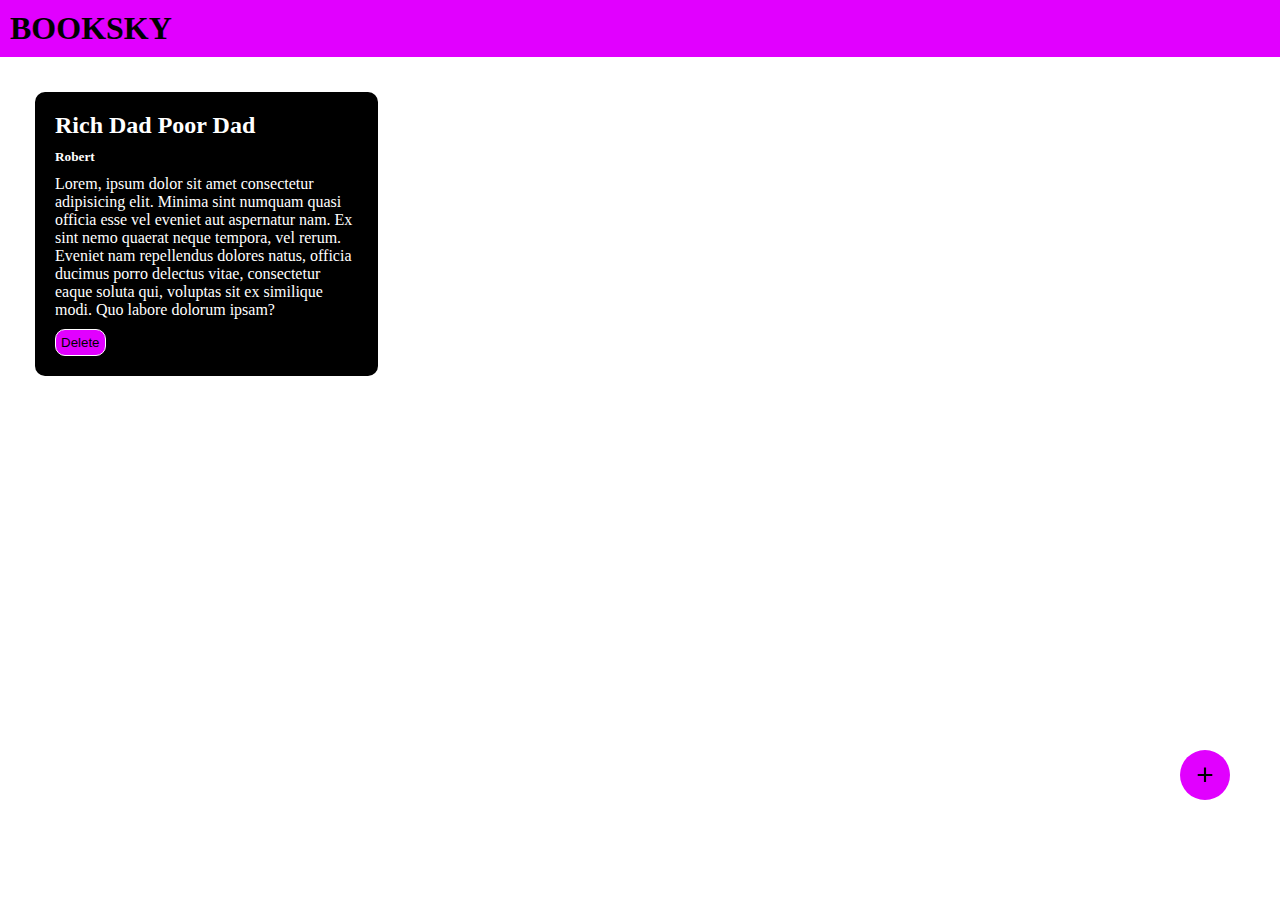
<file: BOOKSKY/index.html>
<!DOCTYPE html>
<html lang="en">

<head>
    <meta charset="UTF-8">
    <meta name="viewport" content="width=device-width, initial-scale=1.0">
    <title>Booksky</title>
    <link rel="stylesheet" href="./index.css">
</head>

<body>
    <header>
        <h1>BOOKSKY</h1>
    </header>

    <div class="container">
        <div class="book-container">
            <h2>Rich Dad Poor Dad</h2>
            <h5>Robert</h5>
            <p>Lorem, ipsum dolor sit amet consectetur adipisicing elit. Minima sint numquam quasi officia esse vel
                eveniet aut aspernatur nam. Ex sint nemo quaerat neque tempora, vel rerum. Eveniet nam repellendus
                dolores natus, officia ducimus porro delectus vitae, consectetur eaque soluta qui, voluptas sit ex
                similique modi. Quo labore dolorum ipsam?</p>
            <button class="btn" onclick="deleteitem(event)">Delete</button>
        </div>
    </div>


    <div class="popup-overlay"></div>

    <section>
        <button id="add">+</button>
    </section>

    <div class="popup-box">
        <h2>ADD BOOK</h2>
        <form action="">
            <input type="text" placeholder="Add title" id="book-title-input">
            <input type="text" placeholder="Add Author" id="book-Author-input">
            <textarea placeholder="Short Description..." id="book-short-input"></textarea>

            <button id="add-popup">Add</button>
            <button class="cancel-popup">Cancel</button>
        </form>

    </div>


    <script src="./index.js"></script>
</body>

</html>
</file>
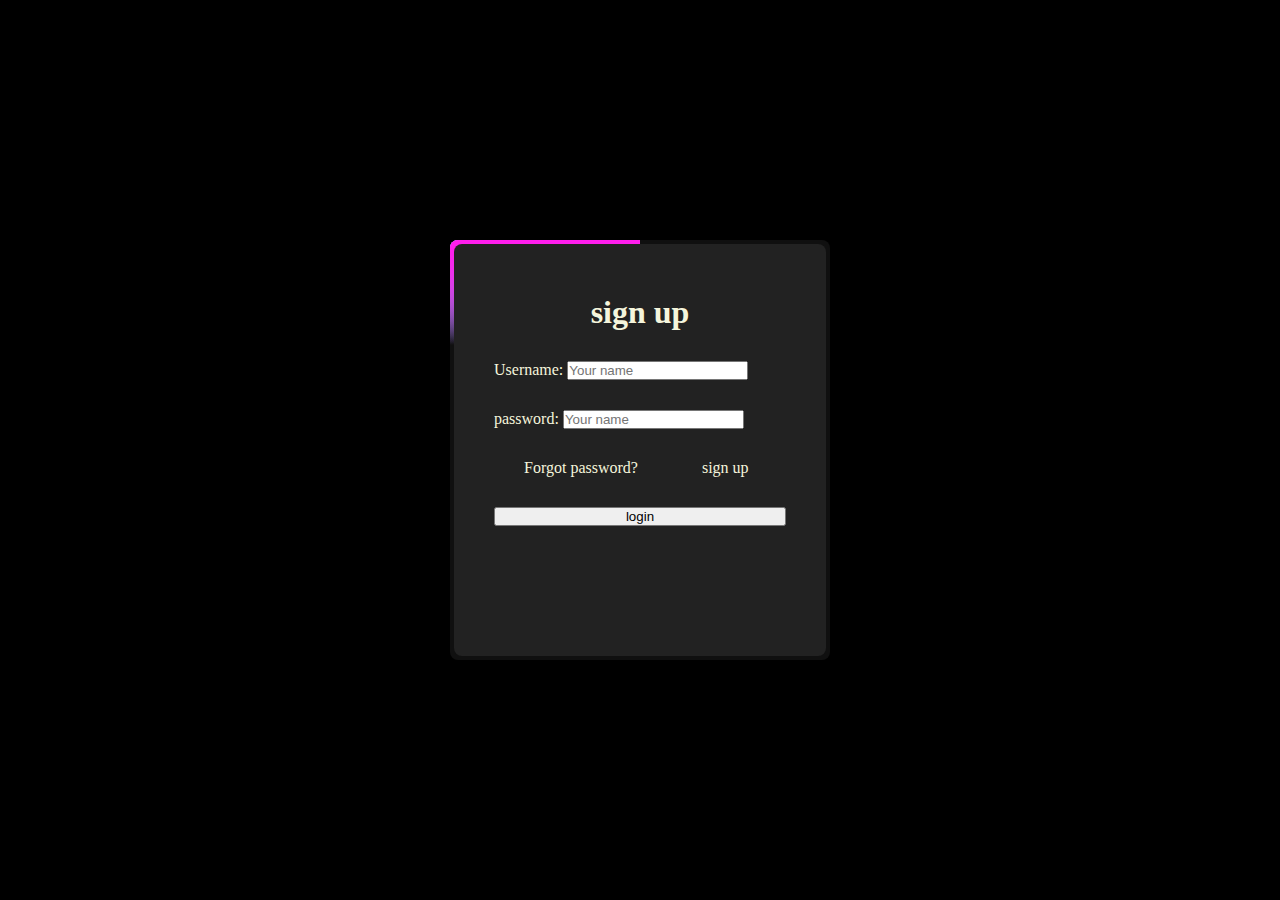
<file: Login Form 2/index.html>
<!DOCTYPE html>
<html lang="en">
<head>
    <meta charset="UTF-8">
    <meta name="viewport" content="width=device-width, initial-scale=1.0">
    <title>Login Form</title>
    <link rel="stylesheet" href="./index.css">
</head>
<body>
    <div class="box">
        <div class="line"></div>
        <form action="">
       <center><h1>sign up</h1></center> 

        <div class="inputbox">
            <label for="username">Username: </label>
            <input type="text" placeholder="Your name" required="required">
        </div>
        <div class="inputbox">
            <label for="password">password: </label>
            <input type="password" placeholder="Your name" required="required">
        </div>

        <div class="link">
            <a href="#">Forgot password?</a>
            <a href="#">sign up</a>
        </div>

        <input type="submit" value="login">
    </form>
    </div>
    

</body>
</html>
</file>
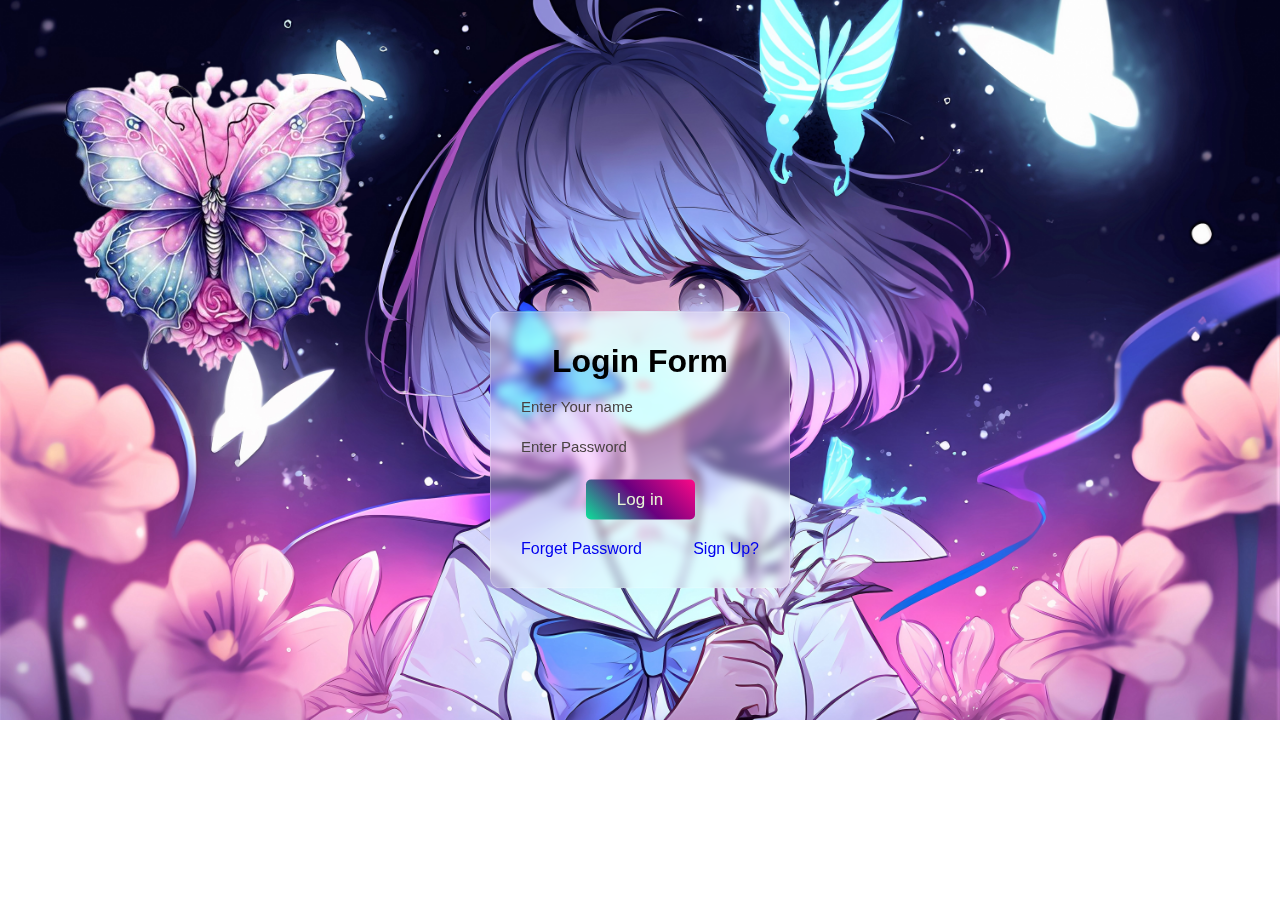
<file: LOGIN FORM/index.html>
<!DOCTYPE html>
<html lang="en">

<head>
    <meta charset="UTF-8">
    <meta name="viewport" content="width=device-width, initial-scale=1.0">
    <title>Login Form</title>
    <link rel="stylesheet" href="./index.css">
</head>

<body>
    <div class="image">

        <img src="./pictures/2XLQEOri6DEtDS9bRosCDxgji3b-mobile-removebg-preview.png" class="butterfly">

    </div>

    <section class="main">

        <h1>Login Form</h1>

        <div class="input">
            <input type="text" placeholder="Enter Your name">
        </div>

        <div class="input">
            <input type="password" placeholder="Enter Password">
        </div>

        <div class="login">
            <button class="inset">Log in</button>
        </div>


        <div class="group">
            <a href="#">Forget Password</a>
            <a href="#">Sign Up?</a>
        </div>


    </section>
</body>

</html>
</file>
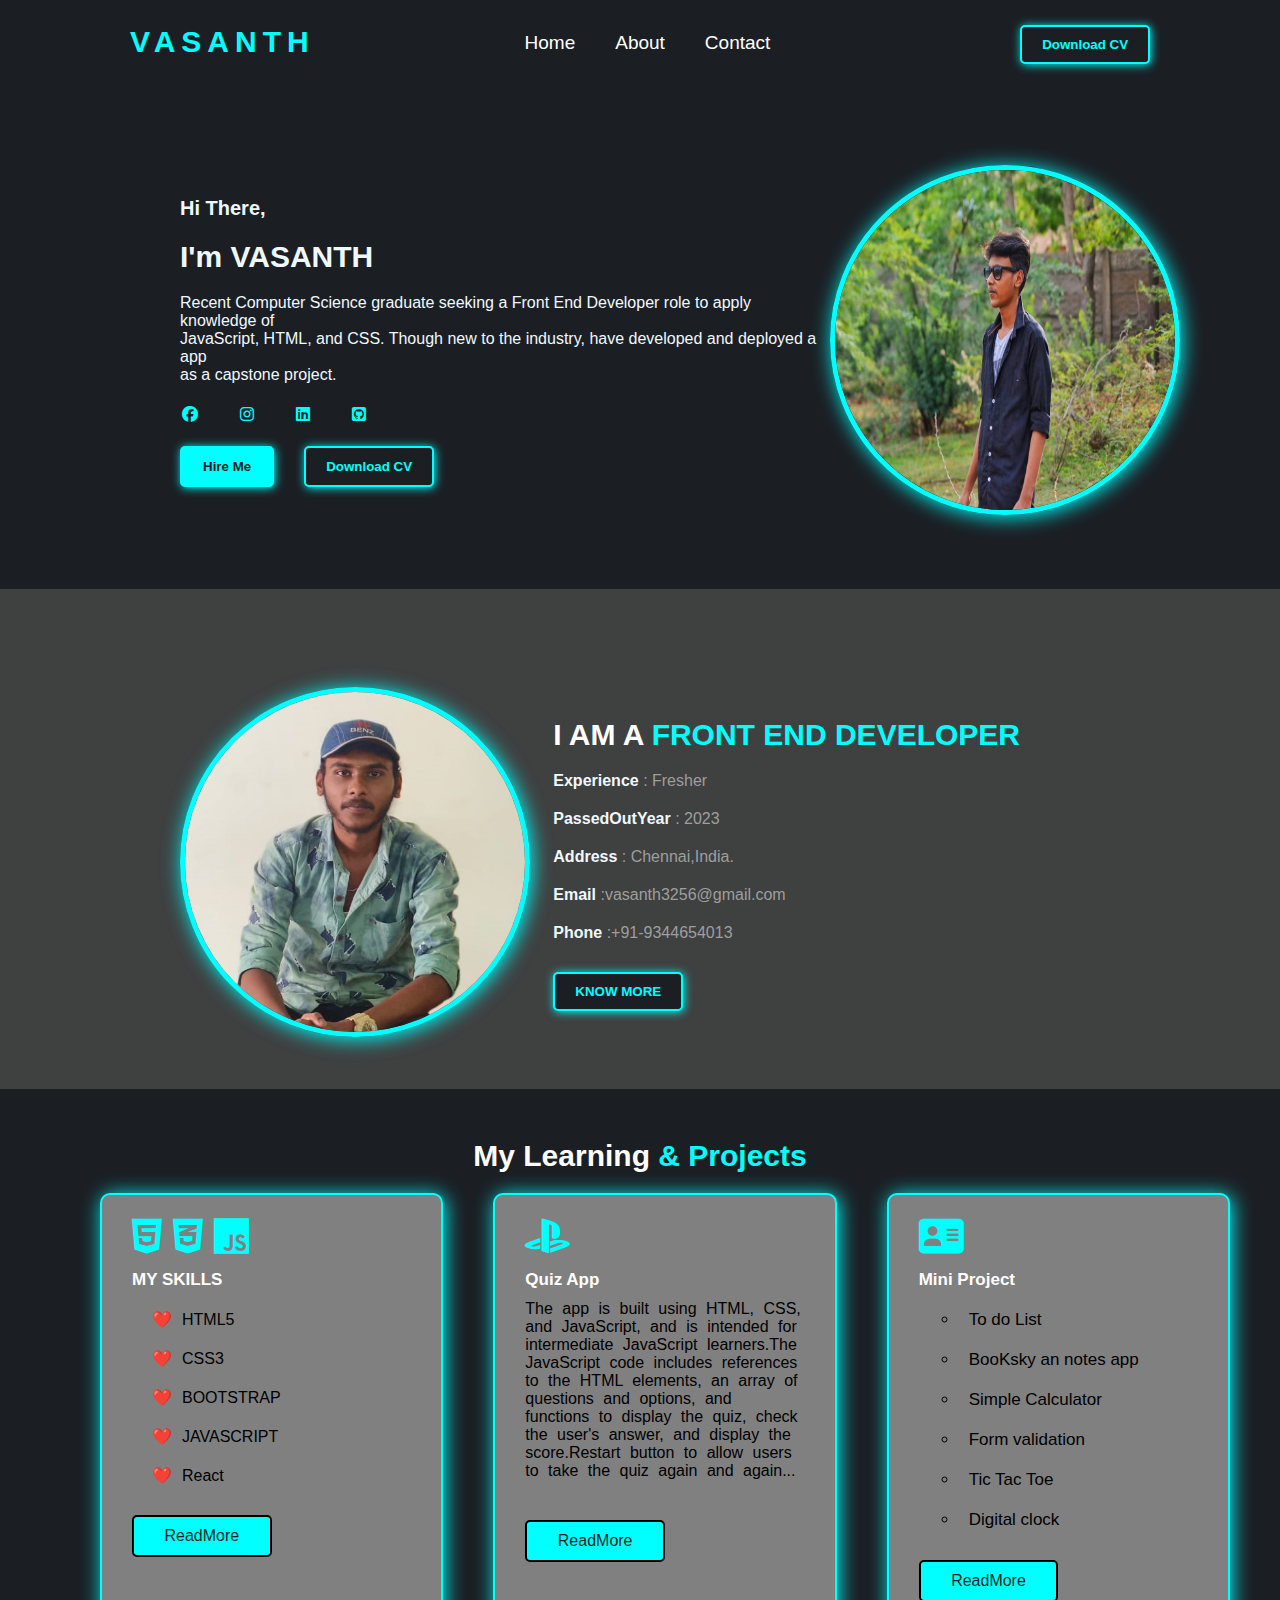
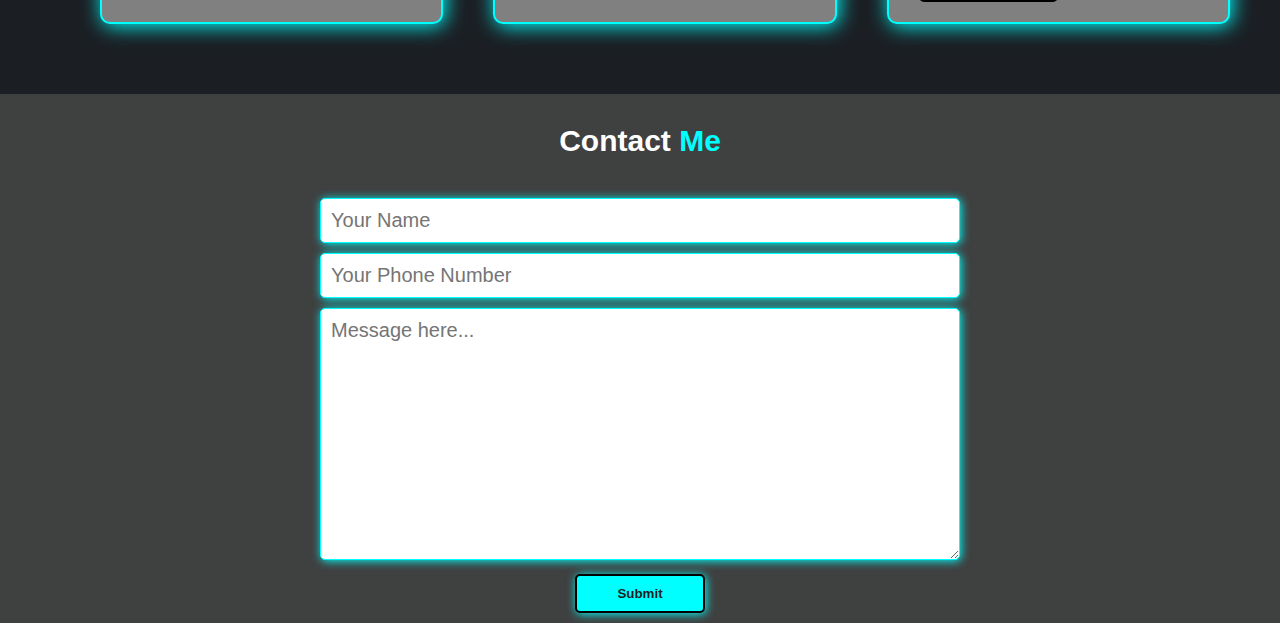
<file: Portfolio/index.html>
<!DOCTYPE html>
<html lang="en">
  <head>
    <meta charset="UTF-8" />
    <meta name="viewport" content="width=device-width, initial-scale=1.0" />
    <link rel="stylesheet" href="./index.css" />
    <link
      rel="stylesheet"
      href="https://cdnjs.cloudflare.com/ajax/libs/font-awesome/6.5.1/css/all.min.css"
    />
    <title>PORTFOLIO</title>
  </head>

  <body>
    <header>
      <span>VASANTH</span>
      <div>
        <ul>
          <li>
            <a href="">Home</a>
          </li>
          <li>
            <a href="">About</a>
          </li>
          <li>
            <a href="#">Contact</a>
          </li>
        </ul>
      </div>

      <div>
        <button>Download CV</button>
      </div>
    </header>

    <main>
      <section>
        <div class="hero">
          <h4 class="title" title="How are you?">Hi There,</h4>
          <h2 class="head" title="My Name">I'm VASANTH</h2>
          <p class="para">
            Recent Computer Science graduate seeking a Front End Developer role
            to apply  knowledge of <br>JavaScript, HTML, and CSS. Though new to the
            industry, have developed and deployed a app  <br>as a capstone project.
          </p>

          <div class="soc-icons">
            <ul>
              <li>
                <a href=""><i class="fa-brands fa-facebook"></i></a>
              </li>
              <li>
                <a href=""><i class="fa-brands fa-instagram"></i></a>
              </li>
              <li>
                <a href=""><i class="fa-brands fa-linkedin"></i></a>
              </li>
              <li>
                <a href=""><i class="fa-brands fa-square-github"></i></a>
              </li>
            </ul>
          </div>
          <div class="pad">
            <button title="you can hire me right!" class="btn">Hire Me</button>
            <button>Download CV</button>
          </div>
        </div>
        <div>
          <img src="./my img.jpg" alt="My image" />
        </div>
      </section>

      <article>
        <div>
          <img src="./IMG-20230515-WA0003.jpg" alt="" />
        </div>

        <div>
          <h3>I AM A <span class="text"> FRONT END DEVELOPER</span></h3>

          <ol>
            <li><b>Experience </b>: Fresher</li>
            <li><b>PassedOutYear </b>: 2023</li>
            <li><b>Address </b>: Chennai,India.</li>
            <li><b>Email </b>:<a href="mailto:vasanth3256@gmail.com">vasanth3256@gmail.com</a> </li>
            <li><b>Phone </b>:<a href="tel:+919344654013">+91-9344654013</a></li>
          </ol>
          <button>KNOW MORE</button>
        </div>
      </article>

  <aside>
        <h3>My Learning <span class="text"> & Projects</span></h3>
     <div class="project">

        <div class="aside-box">
          <div class="logo">
            <i class="fa-brands fa-html5"></i>
            <i class="fa-brands fa-css3-alt"></i>
            <i class="fa-brands fa-js"></i>
          </div>

            <h5>MY SKILLS</h5>
            <ul>
            <li>HTML5</li>
            <li>CSS3</li>
            <li>BOOTSTRAP</li>
            <li>JAVASCRIPT</li>
            <li>React</li>
          </ul>
         
            <a href="#">ReadMore</a>
         
            
        </div>

          <div class="aside-box">
            <div class="logo">
              <i class="fa-brands fa-playstation"></i>
            </div>
            
            <h5>Quiz App</h5>
           <p>The app is built using HTML, CSS, and JavaScript, and is intended for intermediate JavaScript learners.The JavaScript code includes references to the HTML elements, an array of questions and options, and functions to display the quiz, check the user's answer, and display the score.Restart button to allow users to take the quiz again and again...</p>
            
            <a href="#" class="text2">ReadMore</a>
           

          </div>

          <div class="aside-box">
            <div class="logo">
              <i class="fa-solid fa-address-card"></i>
            </div>
            <h5>Mini Project</h5>
          <ol> 
            <li>To do List</li>
            <li>BooKsky an notes app</li>
            <li>Simple Calculator </li>
            <li>Form validation</li>
            <li>Tic Tac Toe</li>
            <li>Digital clock</li>
          </ol>
         
            <a href="#">ReadMore</a>
       

          </div>

        </div>
      </aside>
    </main>

    <footer>
      <h2>Contact <span class="text">Me</span></h2>
      <div cls="footer-contact">
       <div>
         <input type="text" placeholder="Your Name" required>
       </div>
        <div>
          <input type="text" placeholder="Your Phone Number" required>
        </div> 
        <div>
          <textarea name="message" id="" cols="30" rows="10" required placeholder="Message here..."></textarea>
        </div>
        <button type="submit">Submit</button>
      </div>
    </footer>
  </body>
</html>
</file>
<file: BOOKSKY/index.css>
* {
    margin: 0;
    padding: 0;
    overflow-x: hidden;

}

header {
    background-color: rgb(225, 0, 255);
    padding: 10px;
}

.container {
    padding: 15px;

}

.book-container {
    background-color: black;
    color: white;
    width: 25%;
    padding: 15px;
    border-radius: 10px;
    margin: 20px;
    display: inline-block;
}

.book-container h2,
h5,
p {
    padding: 5px;

}

.btn {
    background-color: rgb(225, 0, 255);
    margin: 5px;
    border: 1px solid white;
    padding: 5px;
    border-radius: 10px;
}

#add {
    background-color: rgb(225, 0, 255);
    color: black;
    border-radius: 100%;
    width: 50px;
    height: 50px;
    font-size: 30px;
    border: none;
    bottom: 30px;
    position: fixed;
    bottom: 100px;
    right: 50px;

}

.popup-overlay {
    background-color: black;
    opacity: 0.8;
    width: 100%;
    height: 200%;
    top: 0;
    left: 0;
    position: absolute;
    z-index: 1;
    display: none;
}

.popup-box {
    background-color: rgb(225, 0, 255);
    border-radius: 10px;
    width: 40%;
    padding: 40px;
    position: absolute;
    left: 30%;
    top: 30%;
    z-index: 2;
    display: none;
}

#book-title-input,
#book-Author-input {
    background: transparent;
    border: none;
    width: 100%;
    font-size: 20px;
    border-bottom: 2px solid black;
    margin-top: 5px;
    padding: 15px;
    outline: none;
}

#book-Author-input::placeholder {
    color: white;
}

#book-title-input::placeholder {
    color: white;
}

#book-short-input::placeholder {
    color: white;
}

#book-short-input {
    background: transparent;
    border: none;
    width: 100%;
    font-size: 20px;
    border: 2px solid black;
    margin-top: 15px;
    padding: 15px;
    outline: none;
}

.popup-box button {
    background-color: black;
    color: white;
    margin: 5px;
    padding: 10px 20px 10px 20px;
    border-radius: 10px;
    border: none;
}
</file>
<file: Login Form 2/index.css>
*{
    margin: 0;
    padding: 0;
    box-sizing: border-box;
}
 body{
    display: flex;
    align-items: center;
    justify-content: center;
    min-height: 100vh;
    background-color: rgb(0, 0, 0);
} 
 .box
{   
    position: relative;
    color: beige;
    width: 380px;
    height: 420px;
    background-color: rgb(16, 16, 16);
    border-radius: 8px;
    overflow: hidden;
   
} 
.box::before{
    content: '';
    position: absolute;
    top: -50%;
    left: -50%;
    width: 380px;
    height: 420px;
    background:linear-gradient(0deg,transparent,
    transparent,  #45f3ff,#45f3ff,#45f3ff);
    transform-origin:  bottom right;
    animation: animate 6s linear infinite;
    z-index:1;
    
}
.box::after{
    content: '';
    position: absolute;
    top: -50%;
    left: -50%;
    width: 380px;
    height: 420px;
    background:linear-gradient(0deg,transparent,
    transparent,#45f3ff,#45f3ff,#45f3ff);
    transform-origin:  bottom right;
    animation: animate 6s linear infinite;
    animation-delay: -3s;
    
}
@keyframes animate {
    0%{
        transform: rotate(0deg);
    }
    100%{
        transform: rotate(360deg);
    }
}
.box form {
    position: absolute;
    inset: 4px;
    background-color: #222;
    padding: 50px 40px ;
    border-radius: 8px;
    z-index: 2;
    display: flex;
    flex-direction: column;
    gap: 30px;
}
.line{
    position: absolute;
    top: 0;
    inset: 0;
}
.line::before{
    content: '';
    position: absolute;
    top: -50%;
    left: -50%;
    width: 380px;
    height: 420px;
    background:linear-gradient(0deg,transparent,
    transparent,#ff1dec,#ff1dec,#ff1dec);
    transform-origin:  bottom right;
    animation: animate 6s linear infinite;
    z-index:1;
    animation-delay: -1.5s;

}
.line::after{
    content: '';
    position: absolute;
    top: -50%;
    left: -50%;
    width: 380px;
    height: 420px;
    background:linear-gradient(0deg,transparent,
    transparent,#ff1dec,#ff1dec,#ff1dec);
    transform-origin:  bottom right;
    animation: animate 6s linear infinite;
    z-index:1;
    animation-delay: -4.5s;

}
a{
    padding: 30px;
    text-decoration: none;
    color: beige;
    font-size: medium;
}
</file>
<file: LOGIN FORM/index.css>
* {
    padding: 0;
    margin: 0;
    box-sizing: border-box;
    font-family: "Poppins", sans-serif;
  }
  body{
    background:url(./pictures/girl.jpg);
    background-repeat: no-repeat;
    background-position: contain;
    background-size: cover;
    overflow: hidden;
  }
  .main{
    position: absolute;
    top:50%;
    left:50%;
    padding: 30px;
    transform: translate(-50%,-50%);
    width: 300px;
    background:rgba(255,255,255, 0.25);
    backdrop-filter:  blur(5px);
    border: 1px solid #fff;
    border-bottom: 1px solid rgba(255, 255, 255, 0.25) ;
    border-right: 1px solid rgba(255,255,255, 0.25) ;
    border-left: 1px solid rgba(255,255,255, 0.25) ;
    border-top: 1px solid rgba(255,255,255, 0.25) ;
    display: flex;
    flex-direction: column;
    gap: 10px;
    border-radius:10px;
    text-align: center;
    overflow: hidden;
  }
  .butterfly{
    position: absolute;
    width: 350px;
    height:360px;
    margin: 40px;
    animation: butterfly 10s linear infinite;
}
  .inset{
    width: 50%;
    height: 40px;
    background: linear-gradient(45deg, #0ce39a, #69007f, #fc0987);
    color: #e7f6d5;
    border-radius: 5px;
    font-size: 17px;
   
  }
  input{
    border: none;
    outline: none;
    cursor: pointer;
    font-size: 20px;
    width: 100%;
    height: 30px;
    background-color: transparent;
   
  }
  input::placeholder{
      color:rgb(73, 66, 66);
      font-size: 15px;

     
  }

  button {
    border: none;
    outline: none;
    cursor: pointer;
  }
  .group{
     display: flex;
     justify-content: space-between;
     
  }
  .login{
     padding: 10px;
     

  }
  a{
    text-decoration: none;
    /* padding-top: 10px; */
  }
</file>
<file: Portfolio/index.css>
*{
    margin: 0;
    padding: 0;
    box-sizing: border-box;
    font-family:Arial, Helvetica, sans-serif ;

}
:root{
    --dark-primary: #1b1f24;
    --primary:aqua;
   
    /* font-family: */
}
 header span{
    font-size: 30px;
    font-weight:bolder;
    letter-spacing: 6px;
    color: var(--primary);
}
.text{
    color: var(--primary);
}
.btn{
    color:var(--dark-primary) ;
    border: 3px solid var(--primary);
    background-color:var(--primary);
}
.btn:hover{
    background-color:var(--dark-primary) ;
    border: 3px solid var(--primary);
    color:var(--primary);
}
header{
    background-color: var(--dark-primary);
    padding:25px ;
    color: white;
    display: flex;
    justify-content: space-around;
}
 header ul{
    display: flex;
    list-style: none;
}
header ul li{
    font-size: 19px;
    margin-top: 7px;
    margin-right: 40px;
}
header ul li a{
    text-decoration: none;
    color:white;
    
}
 header ul li a:hover{
    color: var(--primary);
    border-bottom: 2px solid;
    
}
button{
    padding: 10px 20px;
    font-weight: bold;
    background-color:var(--dark-primary) ;
    border: 2px solid var(--primary);
    color:var(--primary);
    border-radius: 5px;
    cursor: pointer;
    box-shadow: 1px 1px 10px var(--primary);
   
}
button:hover{
    background-color: var(--primary);
    color: var(--dark-primary);
}
img{
    width: 350px;
    height: 350px;
    border-radius: 50%;
    border: 5px solid var(--primary);
    box-shadow: 2px 2px 20px var(--primary);
  

}
section{
    background-color: var(--dark-primary);
    color: aliceblue;
    display: flex;
    justify-content: space-between;
    align-items: center;
    padding: 5px 100px 0px 180px;
    height: 500px;
}
section ul{
    display: flex;
    list-style: none;
}
section ul li{
    margin: 2px;
    margin-right: 40px;
}
section ul li a{
    text-decoration: none;
    color:white;
    
}
section ul li a:hover{
    color: var(--primary);
    border-bottom: 2px solid;
}  
.soc-icons{
    padding-bottom: 20px;
    display: flex;
    flex-direction: row;
    gap: 20px;
}
.soc-icons ul li a{
    color: var(--primary);
    border:  none;
}
.soc-icons ul li a > i.fa-facebook:hover{
    color: #405DE6;
}
.soc-icons ul li a > i.fa-linkedin:hover{
    color: #0A66C2;
}
.soc-icons ul li a > i.fa-square-github:hover{
    color: #ffff;
}
.soc-icons ul li a > i.fa-instagram:hover{
    color:#feda75 ;
}
 section h4{
   font-size: 20px; 
   padding-bottom: 20px;
  
}
h2{
    font-size: 30px; 
   padding-bottom: 20px;
}
p{
   padding-bottom: 20px;
}
.pad{
    display: flex;
    flex-direction: row;
    gap: 30px;
}
 article ol{
    margin-bottom: 30px;
}
article ol li {
    list-style: none;
    margin-top: 20px;
    color: rgb(158, 158, 158);
   
}
article{
    background: #3f4040;
    display: flex;
    justify-content: space-between;
    align-items: center; 
    padding: 50px 260px 0px 180px; 
    height: 500px;
}
article h3{
    font-size: 30px;
    color: #ffff;
}
b{
    color: aliceblue;
}
ol li a{
    text-decoration: none;
    color:rgb(158, 158, 158);
}
aside h3{
    text-align: center;
    font-size: 30px;
}
aside{ 
    background: var(--dark-primary);
    padding: 50px 30px;
    text-align: center;
    overflow: hidden;
}
.aside-box{
    background: grey;
    margin-left: 50px;
    padding: 20px 30px;
    max-width: 400px;
    width: 350px;
    text-align: left;
    border-radius:10px;
    border: 2px solid var(--primary);
    box-shadow: 2px 2px 20px var(--primary);
}
.aside-box h5{
    font-size: 17px;
    padding-bottom: 10px;
}
aside ul{
    list-style: none;
}
aside ul li::marker{
    content: "❤️";
}
aside ul li {
    margin-left: 40px;
    padding: 10px;

}
aside ul li a {
    text-decoration: none;
    color: white;
    border-bottom: 1px solid;
    
}
aside ol li{
    list-style:circle;
    color:black;
    font-size: 17px;
    margin-left: 40px;
    padding: 10px;
}
aside .logo{
    color: var(--primary);
    font-size: 40px;
    margin-bottom: 10px;
}
aside h3{
    color: #ffff;
}
aside h5{
    color: white;
    font-size: 14px;
}
.aside-box p {
    color:black;
    font-size: 16px;
    word-spacing: 5px;
}
.aside-box a{
    text-decoration: none;
    background: var(--primary);
    color: white;
    border:2px solid black; 
    width: 50%; 
    text-align: center;
    padding: 10px 20px;
    display: block;
    margin-top: 20px;
    border-radius: 5px;
    color: #1b1f24;
}
.project{
    display: flex;
    justify-content: space-around;
    margin: 20px;
}
footer{
    background:#3f4040 ;
    text-align: center;
}
footer h2{
    color: white;
    text-align: center;
    padding: 30px;
   
}
input{
    border:1px solid var(--primary);
    padding: 5px 70px;
    border-radius: 5px;
    width: 50%;
    font-size: 20px;
    margin-top: 10px;
    padding: 10px;
    outline: none;
    box-shadow: 1px 1px 10px var(--primary);
}
textarea{
    border:1px solid var(--primary);
    padding: 5px 50px;
    border-radius: 5px;
    width: 50%;
    font-size: 20px;
    margin-top: 10px;
    padding: 10px;
    outline: none;
    box-shadow: 1px 1px 10px var(--primary);

}
footer button{
    padding: 10px 40px;
    margin: 10px;
    background-color: var(--primary);
    color: var(--dark-primary);
    border:2px solid black;
}
</file>
